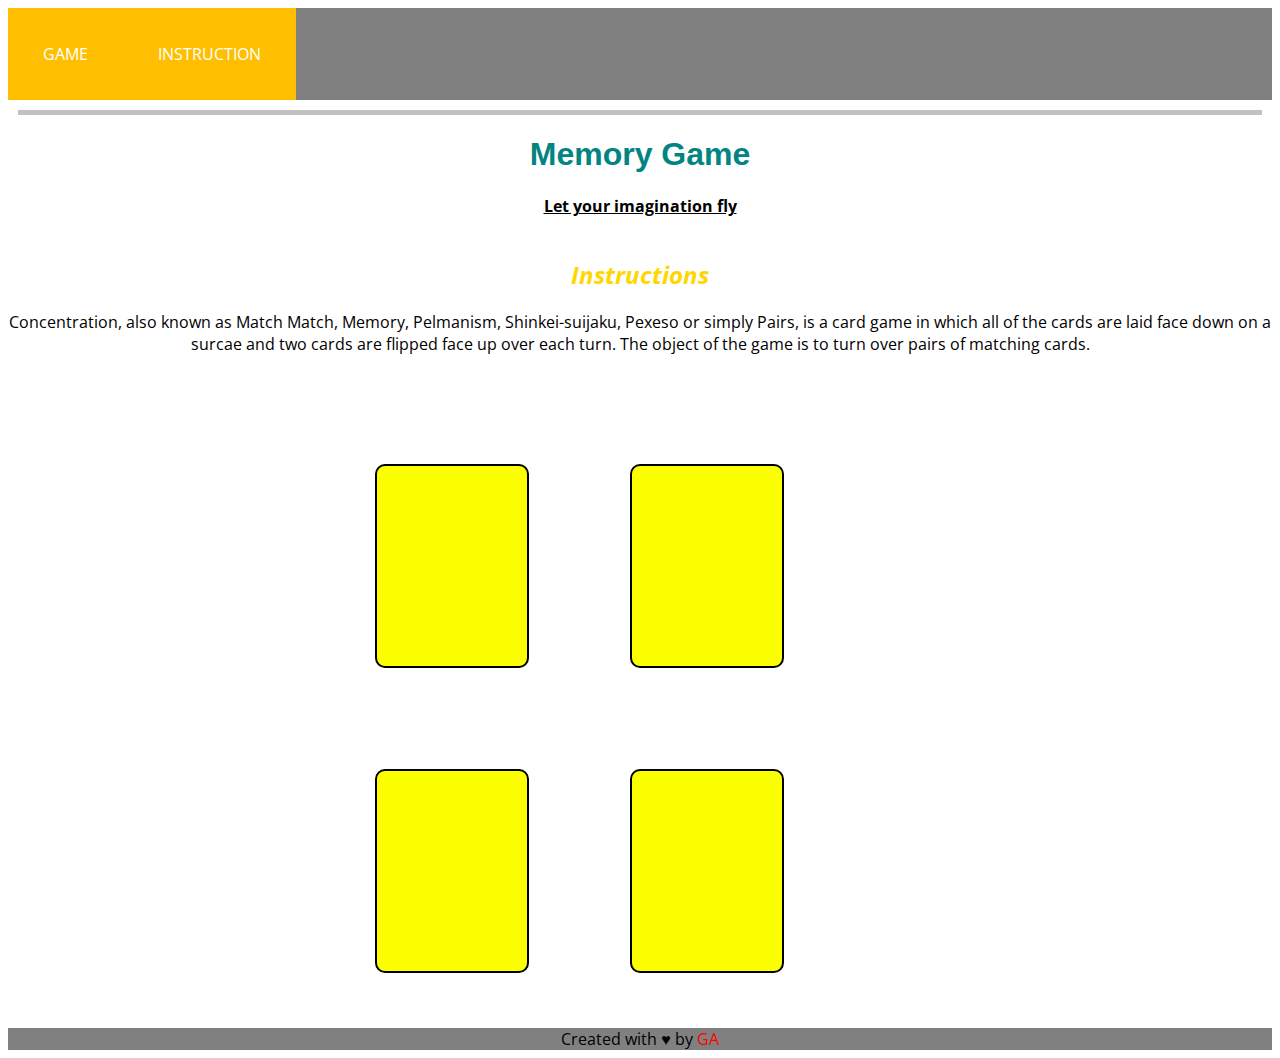
<file: starter-code/index.html>
<!DOCTYPE html>
<html>
	<head>
		<title>
			Memory Game
		</title>

		<link rel="stylesheet" type="text/css" href="style.css">
		<link href="http://fonts.googleapis.com/css?family=Open+Sans:400,800" rel="stylesheet" type="text/css">

	</head>
	<header>

	</header>
	<body>
		<nav class="clearfix">
			<a class="navlink" href="#">Game</a>
			<a class="navlink" href="#">Instruction</a>
		</nav>
		<div id="br"> </div>
		<div id="wrapper">
		<h1>Memory Game</h1>
		<h4>Let your imagination fly</h4>
		<h2>Instructions</h2>
		<p>Concentration, also known as Match Match, Memory, Pelmanism, Shinkei-suijaku, Pexeso or simply Pairs, is a card game in which all of the cards are laid face down on a surcae and two cards are flipped face up over each turn. The object of the game is to turn over pairs of matching cards.</p>
		<br>

		<div class="board">
			<!--<div class="card"></div>
			<div class="card"></div>
			<div class="card"></div>
			<div class="card"></div>-->
		</div>
	</div>
		<footer>
			Created with &hearts; by <span class="name">GA</span>
		</footer>
	<script src="main.js"></script>
	</body>
</html>
</file>
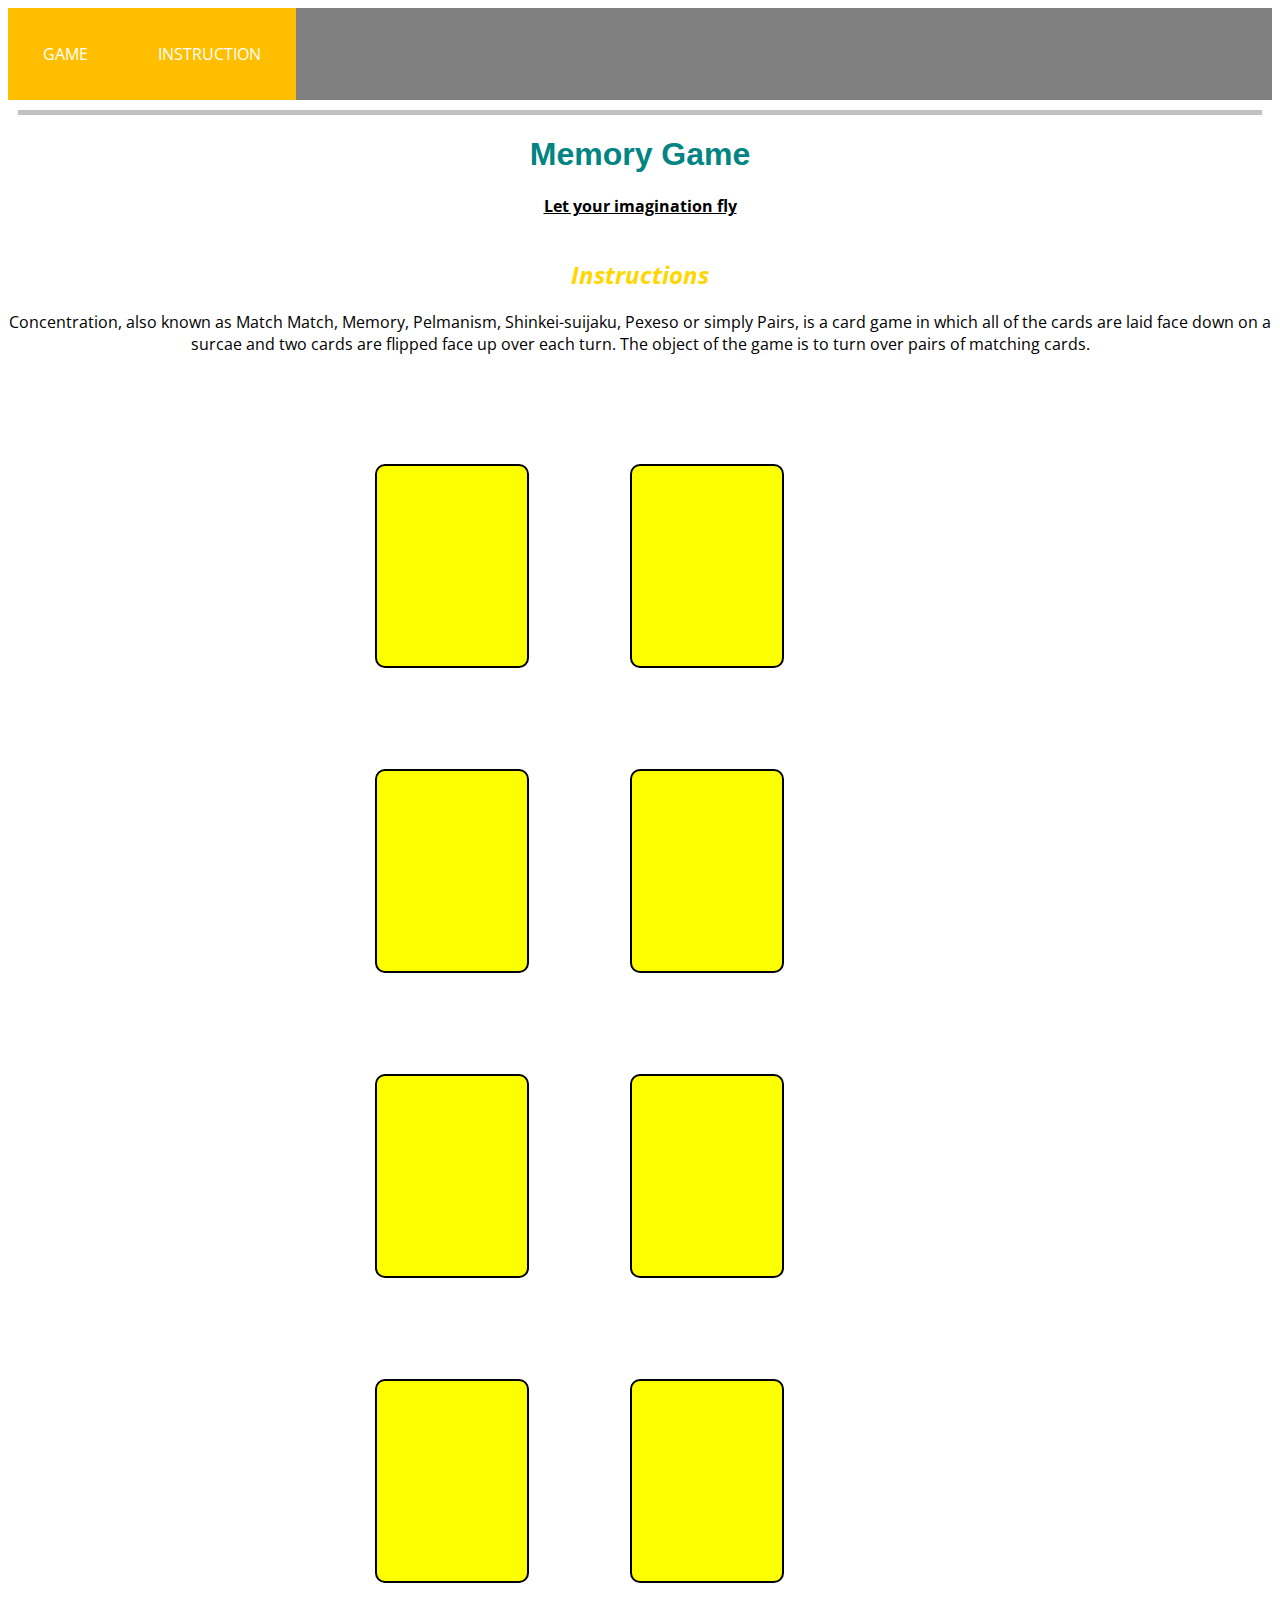
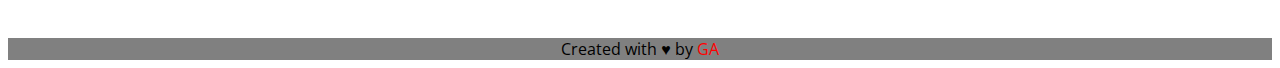
<file: starter-code/MemoGame.html>
<!DOCTYPE html>
<html>
	<head>
		<title>
			Memory Game
		</title>

		<link rel="stylesheet" type="text/css" href="style.css">
		<link href="http://fonts.googleapis.com/css?family=Open+Sans:400,800" rel="stylesheet" type="text/css">

	</head>
	<header>

	</header>
	<body>
		<nav class="clearfix">
			<a class="navlink" href="#">Game</a>
			<a class="navlink" href="#">Instruction</a>
		</nav>
		<div id="br"> </div>
		<div id="wrapper">
		<h1>Memory Game</h1>
		<h4>Let your imagination fly</h4>
		<h2>Instructions</h2>
		<p>Concentration, also known as Match Match, Memory, Pelmanism, Shinkei-suijaku, Pexeso or simply Pairs, is a card game in which all of the cards are laid face down on a surcae and two cards are flipped face up over each turn. The object of the game is to turn over pairs of matching cards.</p>
		<br>

		<div class="board">
			<div class="card"></div>
			<div class="card"></div>
			<div class="card"></div>
			<div class="card"></div>
		</div>
	</div>
		<footer>
			Created with &hearts; by <span class="name">GA</span>
		</footer>
	<script src="main.js"></script>
	</body>
</html>
</file>
<file: starter-code/style.css>
.board {
  height: 50%;
  width: 50%;
  padding-top: 20px;
  display:inline-block;

}
.card{
  height: 200px;
  width: 150px;
  border: 2px solid black;
  background: #fcff00;
  border-radius: 10px;
    margin:8%;
  /*margin:40px 0px 0px 50px;*/
  float:left;
}

img{
  height: 190px;
  width: 140px;
}

.name {
  color: #ff0000;
}

body{
    font-family: Open Sans, sans-serif;
    text-align: center;
}
nav{
  background:#808080 ;
}

#wrapper{

}
#br{/*this is to make up the break line underneath navbar*/
  background: #C4C0C0;
  margin:10px;
  height:5px;
}

h1 {color: rgb(2, 132, 130);
  font-weight: bold;
  font-family: Arial, monospace;
  font-weight: bold; <!--// 900-100, or bold, bolder, normal, light -->
  font-size: 80px <!--//by pixel, by ems, or by percentage.-->
  font-style: normal;
  text-align: center;
  text-decoration:none;

  clear:both;/*This is to separat from the nav*/
  /*the following is to add one grey break line beneath the nav*/


  }
h2 {color: #ffd700;
  font-weight: bold;
  font-style: italic;
  text-align: center;}
h4 {padding:  0 0 20px 0;
    font-weight: light;
    text-decoration: underline;
    }
a{
  text-decoration: none;
  background: #ffbf00;
  color:white;
    text-transform: uppercase;
    padding:35px;
    display: block;
    float:left;
}
a:hover{
  background: #ee5f3c
}
.clearfix:after {
        visibility: hidden;
        display: block;
        content: " ";
        clear: both;
        height: 0;
        font-size: 0;
      }
footer{
  background: #808080;
  clear:both;
}
</file>
